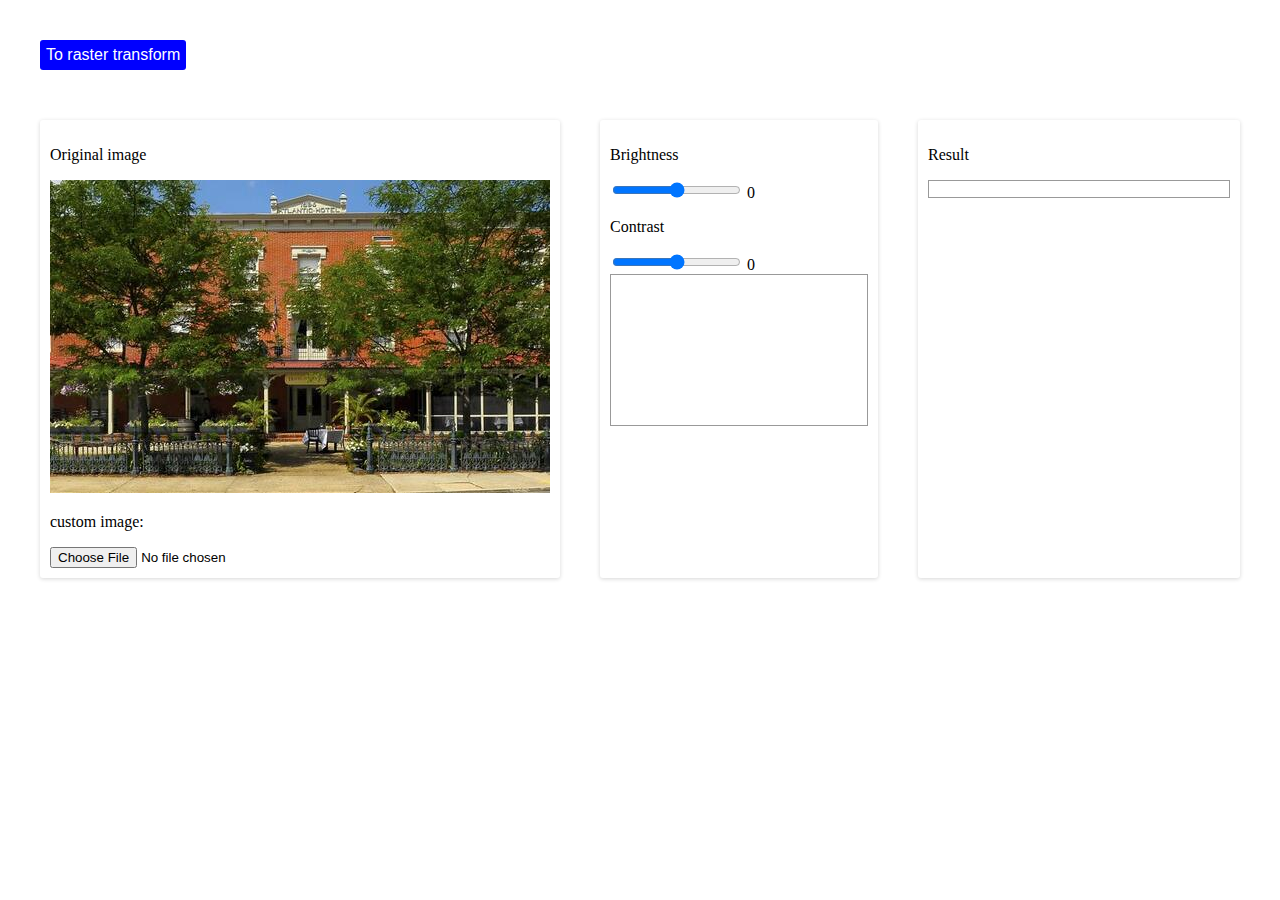
<file: histogram/index.html>
<!DOCTYPE html>
<html lang="en">
    <head>
        <meta charset="UTF-8" />
        <meta http-equiv="X-UA-Compatible" content="IE=edge" />
        <meta name="viewport" content="width=device-width, initial-scale=1.0" />
        <link rel="stylesheet" href="style.css" />
        <link rel="shortcut icon" href="#" />
        <title>Img</title>
    </head>
    <body>
        <div id="main">
            <div class="card">
                <p>Original image</p>
                <img id="img" src="./imgs/hotel.jpg">
                <p>custom image:</p>
                <input id="input" type="file" />
            </div>
            <div class="card">
                <p>Brightness</p>
                <div>
                    <label>
                        <input
                            id="rangeBrightness"
                            class="range-input"
                            type="range"
                            min="-255"
                            max="255"
                            value="0"
                        />
                        <span id="valueBrightness">0</span>
                    </label>
                </div>
                <p>Contrast</p>
                <div>
                    <label>
                        <input
                            id="rangeContrast"
                            class="range-input"
                            type="range"
                            min="-255"
                            max="255"
                            value="0"
                        />
                        <span id="valueContrast">0</span>
                    </label>
                </div>
                <canvas id="canvasHistogram" width="256" height="150"></canvas>
            </div>
            <div class="card">
                <p>Result</p>
                <canvas id="canvasResult" height="16"></canvas>
            </div>
        </div>
        <a
            id="raster_link"
            class="btn btn-primary btn-sm"
            href="../raster-transformation/index.html"
            >To raster transform</a
        >
        <script src="./script.js"></script>
    </body>
</html>


<!-- <img
                    id="img"
                    src="[data-uri]"
                /> -->
</file>
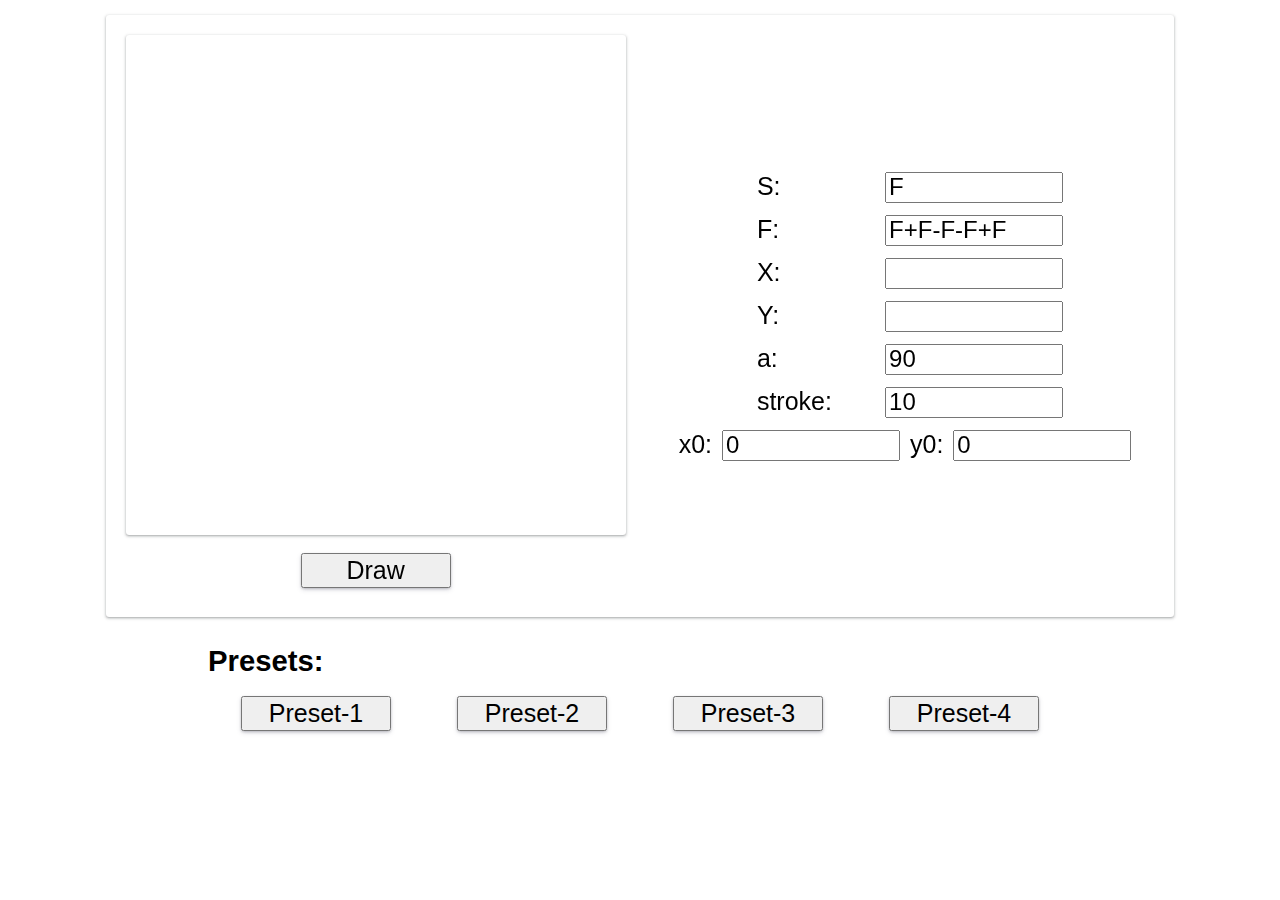
<file: L-system/index.html>
<!DOCTYPE html>
<html lang="en">
    <head>
        <meta charset="UTF-8" />
        <meta http-equiv="X-UA-Compatible" content="IE=edge" />
        <meta name="viewport" content="width=device-width, initial-scale=1.0" />
        <link rel="shortcut icon" href="#" />
        <link rel="stylesheet" href="style.css" />
        <title>L-system</title>
    </head>
    <body>
        <div id="main">
            <div id="operation_area">
                <div id="drawing">
                    <canvas id="canvas" width="500" height="500"></canvas>
                    <button id="draw-button">Draw</button>
                </div>
                <div id="data">
                   
                        <div class="input_group">
                            <label for="data-s"><span>S:</span></label>
                            <input type="text" name="s" id="data-s"/>
                        </div>
                        <div class="input_group">
                            <label for="data-f"><span>F:</span></label>
                            <input type="text" name="f" id="data-f" />
                        </div>
                        <div class="input_group">
                            <label for="data-x"><span>X:</span></label>
                            <input type="text" name="x" id="data-x" />
                        </div>
                        <div class="input_group">
                            <label for="data-y"><span>Y:</span></label>
                            <input type="text" name="y" id="data-y" />
                        </div>
                        <div class="input_group">
                            <label for="data-a"><span>a:</span></label>
                            <input type="number" name="a" id="data-a" />
                        </div>
                        <div class="input_group">
                            <label for="data-stroke"><span>stroke:</span></label>
                            <input type="number" name="stroke" id="data-stroke" />
                        </div>
                        <div id="coordinates" class="input_group">
                            <label for="data-x0">x0:</label>
                            <input type="number" name="x0" id="data-x0" />
                            <label for="data-y0">y0:</label>
                            <input type="number" name="y0" id="data-y0" />
                        </div>
                  
                </div>
            </div>
            <div id="presets-area">
                <h3>Presets:</h3>
                <div id="button-group">
                    <button id="preset-1" class="presetButton">Preset-1</button>
                    <button id="preset-2" class="presetButton">Preset-2</button>
                    <button id="preset-3" class="presetButton">Preset-3</button>
                    <button id="preset-4" class="presetButton">Preset-4</button>
                </div>
            </div>
        </div>
        <script src="./script.js"></script>
    </body>
</html>
</file>
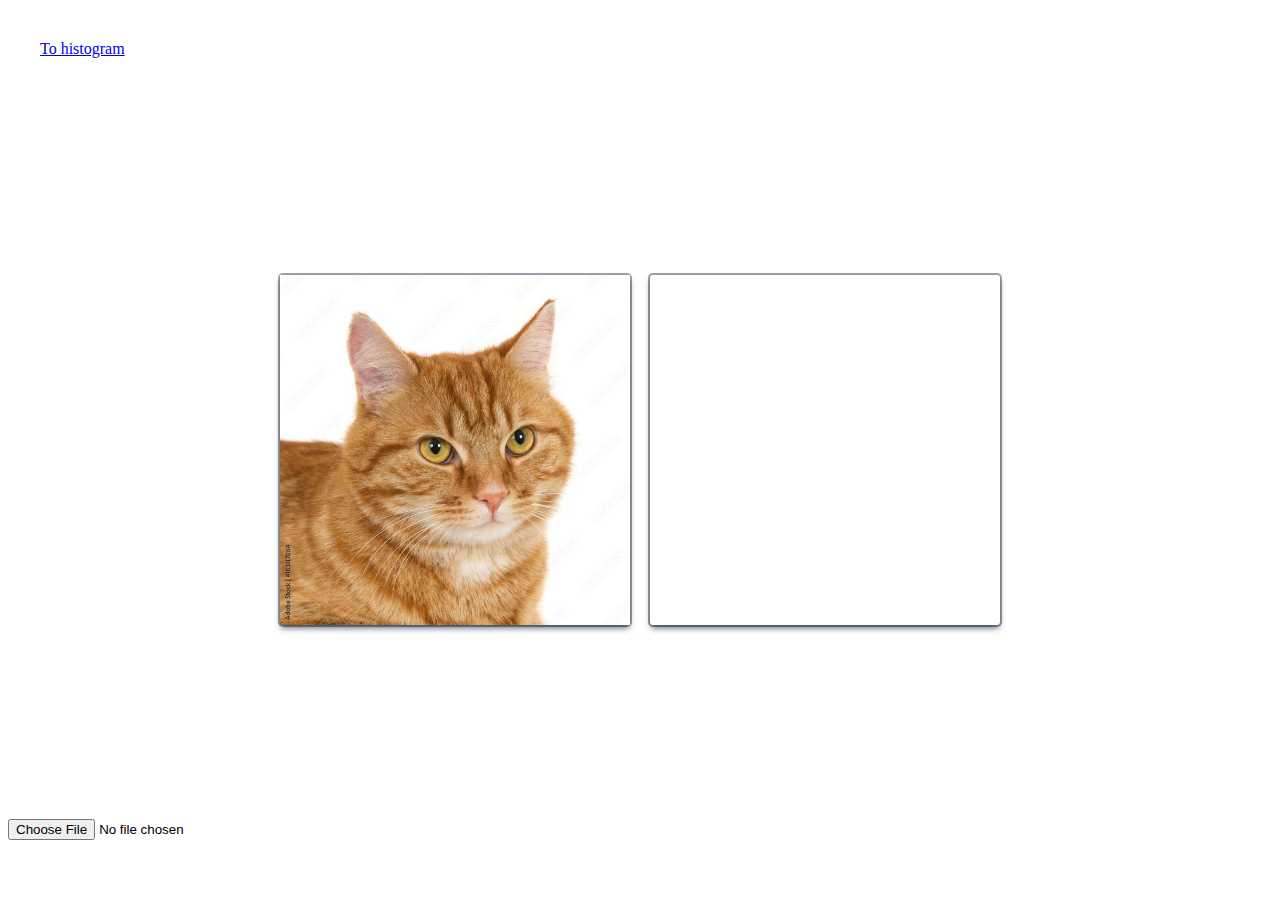
<file: raster-transformation/index.html>
<!DOCTYPE html>
<html lang="en">
    <head>
        <meta charset="UTF-8" />
        <meta http-equiv="X-UA-Compatible" content="IE=edge" />
        <meta name="viewport" content="width=device-width, initial-scale=1.0" />
        <link rel="stylesheet" href="style.css" />
        <link
            href="https://cdn.jsdelivr.net/npm/bootstrap@5.0.2/dist/css/bootstrap.min.css"
            rel="stylesheet"
            integrity="sha384-EVSTQN3/azprG1Anm3QDgpJLIm9Nao0Yz1ztcQTwFspd3yD65VohhpuuCOmLASjC"
            crossorigin="anonymous"
        />
        <link rel="shortcut icon" href="#" />
        <script src="math.js" type="text/javascript"></script>
        <title>Raster transform</title>
    </head>
    <body>
        <main>
            <div class="workArea">
                <div class="imageField">
                    <canvas id="base"></canvas>
                </div>
                <div class="imageField">
                    <canvas id="result"></canvas>
                </div>
            </div>
        </main>
        <div class="d-flex justify-content-center">
            <div class="mt-3 col-4">
                <input class="form-control" type="file" id="formFile" />
            </div>
        </div>
        <a id="hist_link" class="btn btn-primary btn-sm" href="../histogram/index.html">To histogram</a>
        <script src="./script.js"></script>
        <script
            src="https://cdn.jsdelivr.net/npm/bootstrap@5.0.2/dist/js/bootstrap.bundle.min.js"
            integrity="sha384-MrcW6ZMFYlzcLA8Nl+NtUVF0sA7MsXsP1UyJoMp4YLEuNSfAP+JcXn/tWtIaxVXM"
            crossorigin="anonymous"
        ></script>
    </body>
</html>
</file>
<file: histogram/style.css>
canvas {
    border: solid 1px #999;
    /* background-image: url('data:image/svg+xml,%3Csvg xmlns="http://www.w3.org/2000/svg" width="8" height="8" viewBox="0 0 8 8"%3E%3Cg fill="%239C92AC" fill-opacity="0.4"%3E%3Cpath fill-rule="evenodd" d="M0 0h4v4H0V0zm4 4h4v4H4V4z"/%3E%3C/g%3E%3C/svg%3E'); */
}

#raster_link {
    position: absolute;
    top: 40px; left: 40px;

    background-color: blue;
    padding: 6px;
    border-radius: 3px;
    text-decoration: none;
    color: white;
    font-family: Arial, Helvetica, sans-serif;
}

#main {
    margin-top: 100px;
    display: flex;
    width: 100%;
    justify-content: center;
}

.card {
    margin: 20px;
    padding: 10px;
    box-shadow: rgba(0, 0, 0, 0.16) 0px 1px 4px;
    border-radius: 3px;
}
</file>
<file: L-system/style.css>
#main {
    display: flex;
    flex-direction: column;
    align-items: center;
    font-size: 25px;
    font-family: sans-serif;
    height: 100%;
}
#operation_area {
    /* border: 1px solid red; */
    box-shadow: rgba(60, 64, 67, 0.3) 0px 1px 2px 0px, rgba(60, 64, 67, 0.15) 0px 1px 3px 1px;
    border-radius: 3px;
    display: flex;
    align-items: center;
    margin-top: 7px;
}

#drawing {
    /* border: 1px solid green; */
    margin: 2px;
    display: flex;
    flex-direction: column;
    align-items: center;
}

#data {
    display: flex;
    margin-right: 3vh;
    margin-left: 3vh;
    flex-direction: column;
}

#presets-area {
    margin-top: 10px;
    /* border: 1px solid hotpink; */
    
    width: 100vh;
}

#canvas {
    /* border: 2px solid black;
    border-radius: ; */
    box-shadow: rgba(60, 64, 67, 0.3) 0px 1px 2px 0px, rgba(60, 64, 67, 0.15) 0px 1px 3px 1px;
    border-radius: 3px;
    margin: 2vh;
}

#draw-button {
    width: 150px;
    font-size: 25px;
    margin-bottom: 3vh;
}

.input_group {
    margin: 6px;
    display: flex;
    justify-content: space-evenly;
}

#coordinates > input {
    margin-right: 10px;
    margin-left: 10px;
}

input {
    width: 170px;
    height: 25px;
    font-size: 24px;
}

#button-group {
    display: flex;
    margin: 2vh;
    justify-content: space-around;
}

#presets-area > h3 {
    margin: 2vh;
}

.presetButton{
    width: 150px;
    font-size: 25px;
}

button{
    box-shadow: rgba(50, 50, 93, 0.25) 0px 2px 5px -1px, rgba(0, 0, 0, 0.3) 0px 1px 3px -1px;
}

button:active{
    box-shadow: rgba(0, 0, 0, 0.05) 0px 0px 0px 1px;
}

span{
    display: block;
    width: 50px;
}
</file>
<file: raster-transformation/style.css>
.workArea {
    display: flex;
    margin: 1vh;
    margin-top: 10vh;
    height: 80vh;
    justify-content: center;
    align-items: center;
}

.imageField {
    display: flex;
    justify-content: center;
    align-items: center;
    box-shadow: rgba(6, 24, 44, 0.4) 0px 0px 0px 2px,
        rgba(6, 24, 44, 0.65) 0px 4px 6px -1px,
        rgba(255, 255, 255, 0.08) 0px 1px 0px inset;
    border-radius: 3px;
    margin: 10px;
}
canvas {
    padding: 0px;

    width: 100%;
    height: 100%;
}


#hist_link {
    position: absolute;
    top: 40px; left: 40px;
}
</file>
